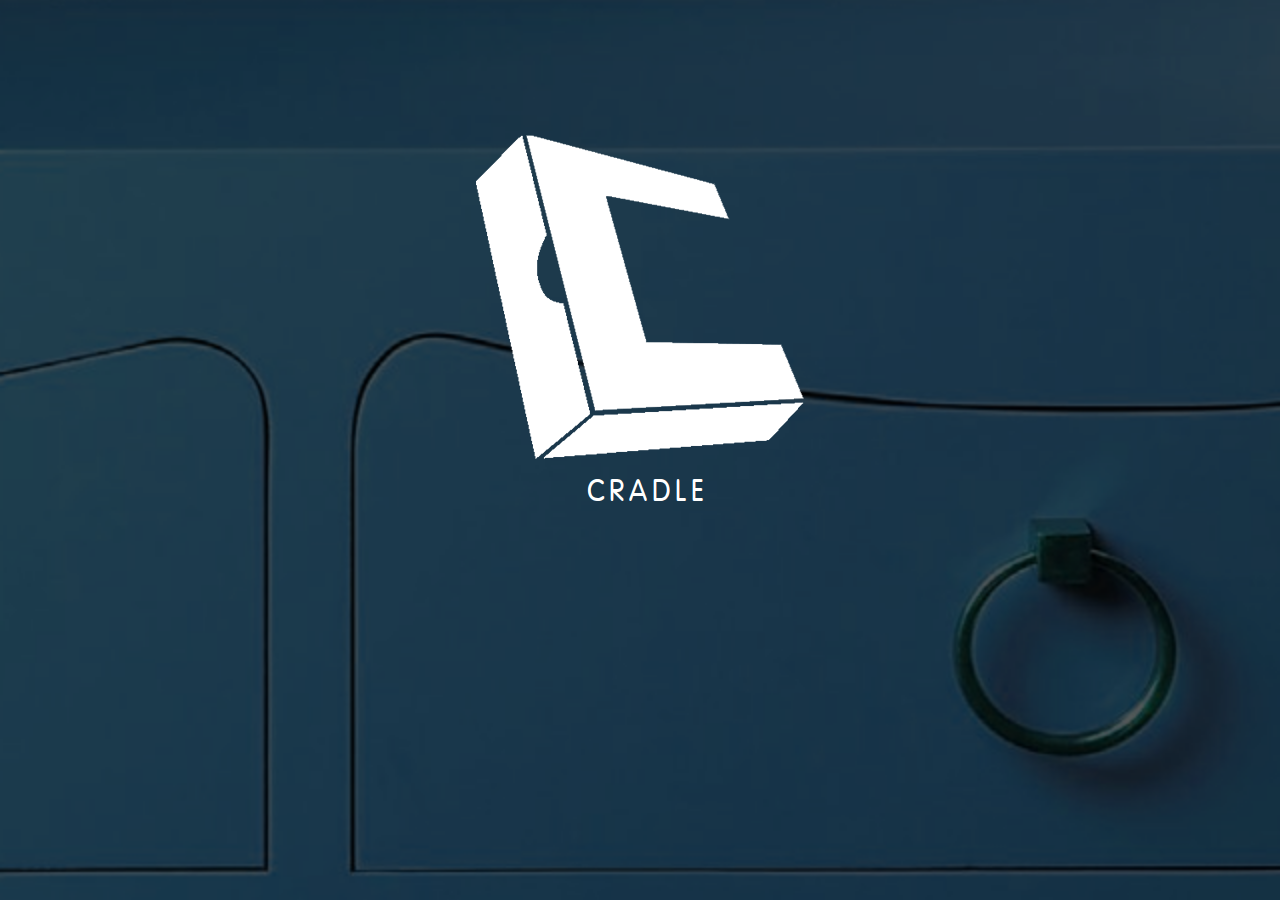
<file: ios/www/index.html>
<!DOCTYPE html>
<html>
    <head>
        <meta charset="utf-8" />
        <meta name="format-detection" content="telephone=no" />
        <meta name="viewport" content="user-scalable=no, initial-scale=1, maximum-scale=1, minimum-scale=1, width=device-width, height=device-height, target-densitydpi=device-dpi" />
        <link rel="stylesheet" type="text/css" href="css/index.css" />
		<link rel="stylesheet" type="text/css" href="css/jqm131.css" />
		
 
        <title>Cradle</title>
		
    </head>
    <body>
	<!-- SPLASH PAGE -->
	<div data-role="page" id="page_splash">
		<div data-role="content" class="scontent">
			<div class="splashlogo biglogo"><img width="auto" height="auto" src="img/clogo.png" />
			<div class="splashcap">Cradle</div>
			</div>
			
			<div class="swipe foot"><span class="swipetext">&nbsp;</span></div>	
			
			<div class="signchoice foot">
				<div>
				<span id="sin">Sign In</span> | 
				<span id="nuser"> New User</span>
				</div>
			</div>
			
			<div class="signin foot">
				<center>
				
				<div data-role="none" class="xui-hide-label splashfield" style="">
					<label data-role="none" for="stextu">Username</label>
					<input data-role="none" type="text" name="stextu" id="stextu" value="" placeholder=""/>
				</div>
				
				<div data-role="none" class="xui-hide-label splashfield" style="">
					<label data-role="none" for="stextp">Password</label>
					<input data-role="none" type="password" name="stextp" id="stextp" value="" placeholder=""/>
				</div>

				
				
				<div class="sbtn">
					<div class="bck butt sbck" >Back</div>
					<div class="lgn butt blogin">Login</div>
				</div>
				</center>
			</div>
			
			<div class="signup foot">
				<div class="nchoice">
					<div class="nfb">Connect With Facebook</div>
					or
					<div class="nem">Email</div>
				</div>
			</div>
			
			<div class="nregular foot">
				<center>

				
				<div data-role="none" class="xui-hide-label splashfield" style="">
					<label data-role="none" for="ntextu">Username</label>
					<input data-role="none" type="text" name="ntextu" id="ntextu" value="" placeholder=""/>
				</div>
				
				<div data-role="none" class="xui-hide-label splashfield" style="">
					<label data-role="none" for="ntextp">Password</label>
					<input data-role="none" type="password" name="ntextp" id="ntextp" value="" placeholder=""/>
				</div>
				
				<div class="sbtn">
					<div class="bck butt nbck">Back</div>
					<div class="lgn butt bsignup">Sign Up</div>
				</div>
				</center>
			</div>
		
		</div>
		
		<!-- Opening Cradle -->
		<div class="splashopen">
		<center><div>Opening Your Cradle...</div><div class='bubblingG'><span id='bubblingG_1'></span><span id='bubblingG_2'></span><span id='bubblingG_3'></span></div></center>
		</div>
			
	</div>
	
	<!-- FIXED HEADER -->
	<div id="fixedheader">
		<div id="headerflair"></div>
		
		<div class="mitem slideitem">
			<div class="sidetoggle">
				<div class="slidepic">
					<img src="img/profile.png" />
				</div>
				<div class="slidename">name</div>
				<div class="slidearrow">
					<img src="img/downarrow.png" />
				</div>
			</div>

		</div>
		

		<div class="mitem backitem">
			<a href="#" adata-rel="back"><img src="img/backbutton.png" class="backbutton"><img/></a>
		</div>

	</div>
	
	<!-- Sliding Side Menu -->
	<div id="sidemenu">
		<div class="menuitem spaceritem" style="height: 10%; border: none;"></div>
		<div class="menuitem"><img src="img/mcode.png" />My Code</div>
		<div class="menuitem"><img src="img/mcradle.png" />Cradles</div>
		<div class="menuitem"><img src="img/maccess.png" />Access</div>
		<div class="menuitem"><img src="img/mhelp.png" />Help</div>
		<div class="menuitem"><img src="img/mtheme.png" />Theme</div>
		<div class="menuitem blogout"><img src="img/mlogout.png" />Logout</div>
	</div>
	
	<!-- HOME PAGE -->
	<div data-role="page" data-transition="flow" id="page_home">
	<div class="pcontent">		
		<!-- <div class="hrow"></div> -->
			<br/><br/>
			<div class="hrow">
			<div class="hitem hscan">
				<div class="hdummy"></div>
				<a href="scan.html" >
				<div class="helement hscan">
				<img src="img/scan.png" height=auto width=auto />
				
				</div>
				</a>
				
			</div>
			</div>
			
			<div class="hrow">
			<div class="hitem hfiles">
				<div class="hdummy"></div>
				<a href="files.html" >
				<div class="helement hfiles">
				<img src="img/cradles.png" height=auto width=auto />
				
				</div>
				</a>
			</div>
		</div>
		
		<!-- <div class="hrow"></div> -->
		<div class="hrow">
			<div class="hitem hportals">
				<div class="hdummy"></div>
				<a href="portals.html" >
				<div class="helement hportals">
				<img src="img/portals.png" height=auto width=auto />
				
				</div>	
				</a>				
			</div>
			</div>
			<!--
			<div class="hitem ">
				<div class="hdummy"></div>
				<a href="config.html" >
				<div class="helement hconfig">
				Config
				</div>
				</a>
			</div>
			-->
		
		</div>
	</div>
	
	<!-- PREVIEW PAGE -->
	<div data-role="page" id="page_preview">
		<div data-role="content" >
		<div class="pcontent">
			<div class="prevcontent">
				
			</div>
			<div class="scanprevcontent">
			<div class="scanyes" >File Scanned!</div><br/>
				<div class="scangreat butt" onclick="" data-role="none"  style="">Great!</div><br/>
				
				<div class="scanmove butt" data-role="none"  style="">Move File</div><br/>
				
				<div class="scandelete butt" data-role="none" style="">Delete Now</div>
			</div>
			<div class="foot">
			<div class="qrdelete butt" onclick="" data-role="none" data-inline="true" style="float:left;">Delete</div>
			
			<div class="sharebutton butt" data-role="none" data-inline="true" style="float:right;">Share</div></div>
		
		</div>
		
		<div class="qrcontent">
			Now Sharing... <div class="qrfilename"></div>
			<div id="qrcode"></div>
			Hold Still!
			<div class="qrcancel" >Cancel</div>
		</div>
		
		
		</div>
	</div>
	

	
	
		<!-- POPUP DIV (UPLOAD) -->
		
		<div data-role="dialog" id="page_upload" style="z-index: 10000; width: 100%;">
		<div data-role="content">  
<div class="alert alert-block hide" >  
			
			<center>
			<h3 class="alert-heading">Upload <span id="afndisplay" style="color:#468847">&nbsp;</span> to <span id="page_upload_cn" style="color:#1e347b"></span>?</h3></center>
			
			<br/>
			
			<a id="upload_go" data-role="button" data-theme="b" data-inline="true">Upload</a> 
			
			<a id="upload_cancel" href="cradle.html" data-role="button" data-inline="true">Cancel</a>
			
		</div> 		
<form id="uploadform" name="uploadform" enctype="multipart/form-data" style="visibility:hidden;" method="POST" action="poo.php" target="uploadiframe" onsubmit=" $('.ui-dialog').dialog('close');">
		<input type="hidden" name="key" id="key" value="meh" />
		<input type="hidden" name="AWSAccessKeyId" id="AWSAccessKeyId" value="dakey" />
		<input type="hidden" name="acl" id="acl" value="public-read" />
		<input type="hidden" name="success_action_redirect" id="success_action_redirect" value="/cradle.html" />
		<input type="hidden" name="policy" id="policy" value="dapolicy" />
		<input type="hidden" name="Signature" id="Signature" value="siggy" />
		<input type="hidden" name="Content-Type" id="Content-Type" value="octet/stream" />
		
		<input type="file" name="file" id="uploadfile" />
</form>
<iframe style="visibility: hidden; width: 1px; height: 1px; overflow: hidden;" id="uploadiframe" name="uploadiframe"></iframe>
</div>
</div>
	


		
		
        <script src="cordova-2.6.0.js"></script>
		<script src="js/jquery191.js"></script>
		<script src="js/logic.js"></script>
		<script src="js/jqm131.js"></script>
		
		
		<script src="js/jquery.qrcode.js"></script>
		<script src="js/qrcode.js"></script>
		
		<script src="js/md5.js"></script>
		<script src='js/lib-typedarrays-min.js'></script>
		<script src="js/files.js"></script>
        <script src="js/scan.js"></script>
        <script src="js/barcodescanner.js"></script>
	
		<script>app.initialize();</script>

		
    </body>
</html>
</file>
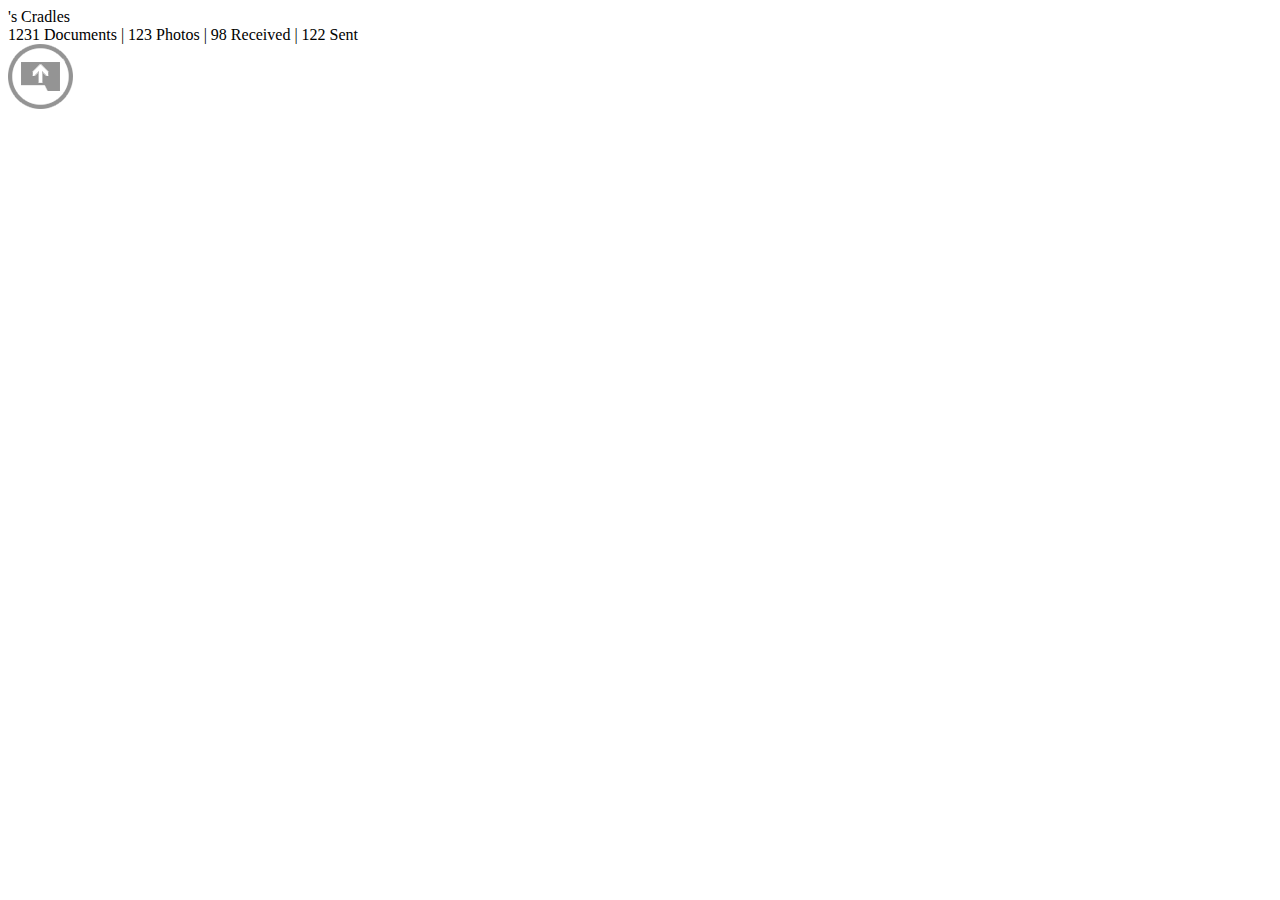
<file: ios/www/cradle.html>
<!DOCTYPE html> 
<html> 
<head> 
	<title>Cradle</title> 
	<meta name="viewport" content="width=device-width, initial-scale=1"> 

	
</head> 

<body id="cradle"> 
<div id="page_cradle" class="pcontent">	
	<div class="pheader">
		<div class="cpname"><span class="pname"></span>'s Cradles</div>
		<div class="cstats">1231 Documents | 123 Photos | 98 Received | 122 Sent</div>
	</div>
	
	<div class="cheader">
		<div class="cadd"><img src="img/upload.png" /></div>
		<div class="cname"></div>
	</div>
	<div class="cradlecontent">
	</div>

</div>

<script>cradle.init();</script>
</body>

</html>
</file>
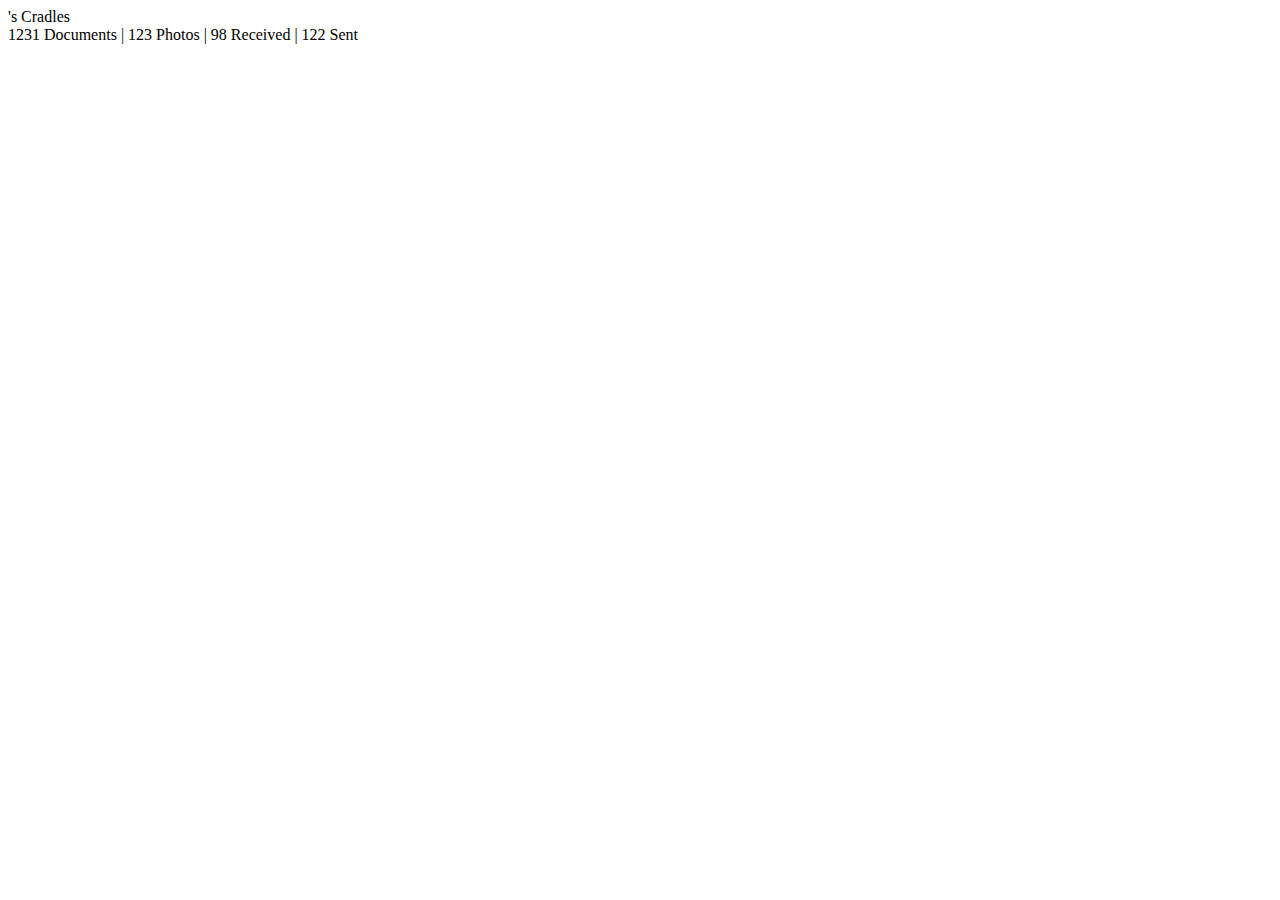
<file: ios/www/files.html>
<!DOCTYPE html> 
<html> 
<head> 
	<title>Files</title> 
	<meta name="viewport" content="width=device-width, initial-scale=1"> 

	
</head> 

<body id="files"> 
<div class="pcontent">	
	<div class="pheader">
		<div class="cpname"><span class="pname"></span>'s Cradles</div>
		<div class="cstats">1231 Documents | 123 Photos | 98 Received | 122 Sent</div>
	</div>
	<br/>
	<div class="filescontent">
	</div>

</div>


<script>files.init();</script>
</body>

</html>
</file>
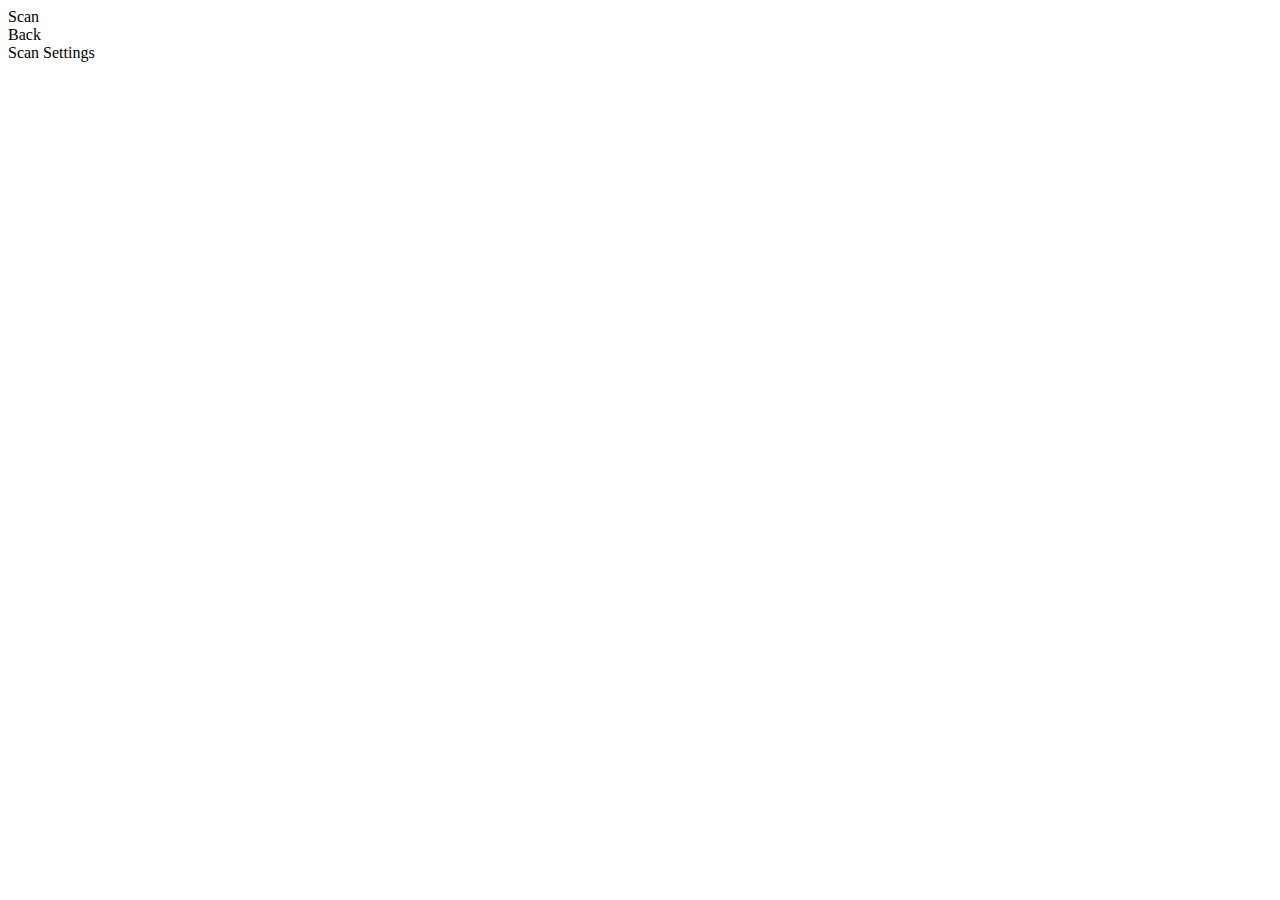
<file: ios/www/scan.html>
<!DOCTYPE html> 
<html> 
<head> 
	<title>Scan</title> 
	
	<meta name="viewport" content="width=device-width, initial-scale=1"> 


</head> 

<body> 
<div class="pcontent scancontent">	
    <div id="scanbutton" class="scanbutton butt">Scan</div>
    <div id="scanback" class="scanbutton butt" onclick="history.back();">Back</div>
    <div class="scanbutton butt">Scan Settings</div>
</div>
    <script>scan.init();</script>
</body>


</html>
</file>
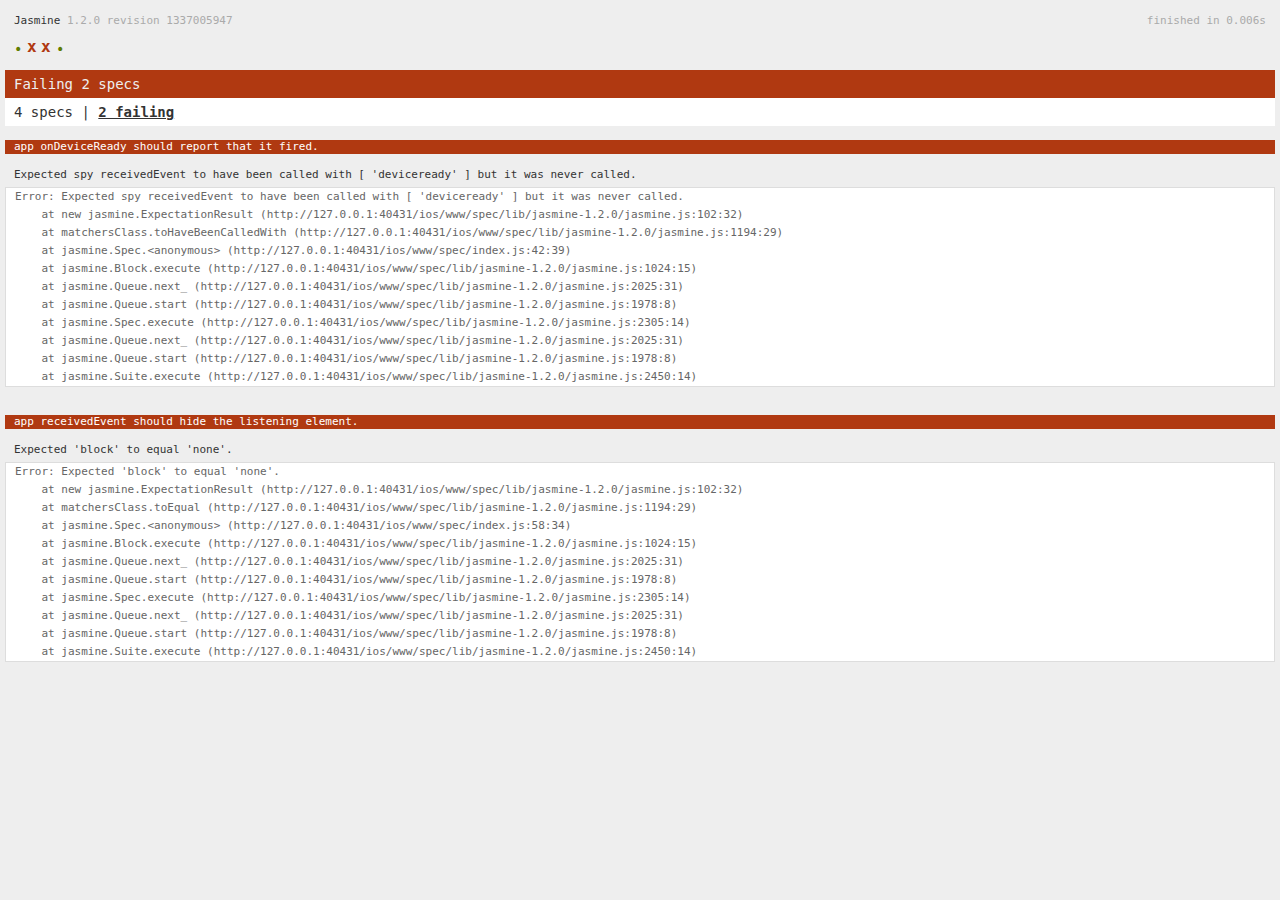
<file: ios/www/spec.html>
<!DOCTYPE html>
<!--
    Licensed to the Apache Software Foundation (ASF) under one
    or more contributor license agreements.  See the NOTICE file
    distributed with this work for additional information
    regarding copyright ownership.  The ASF licenses this file
    to you under the Apache License, Version 2.0 (the
    "License"); you may not use this file except in compliance
    with the License.  You may obtain a copy of the License at

    http://www.apache.org/licenses/LICENSE-2.0

    Unless required by applicable law or agreed to in writing,
    software distributed under the License is distributed on an
    "AS IS" BASIS, WITHOUT WARRANTIES OR CONDITIONS OF ANY
     KIND, either express or implied.  See the License for the
    specific language governing permissions and limitations
    under the License.
-->
<html>
    <head>
        <title>Jasmine Spec Runner</title>

        <!-- jasmine source -->
        <link rel="shortcut icon" type="image/png" href="spec/lib/jasmine-1.2.0/jasmine_favicon.png">
        <link rel="stylesheet" type="text/css" href="spec/lib/jasmine-1.2.0/jasmine.css">
        <script type="text/javascript" src="spec/lib/jasmine-1.2.0/jasmine.js"></script>
        <script type="text/javascript" src="spec/lib/jasmine-1.2.0/jasmine-html.js"></script>

        <!-- include source files here... -->
        <script type="text/javascript" src="js/index.js"></script>

        <!-- include spec files here... -->
        <script type="text/javascript" src="spec/helper.js"></script>
        <script type="text/javascript" src="spec/index.js"></script>

        <script type="text/javascript">
            (function() {
                var jasmineEnv = jasmine.getEnv();
                jasmineEnv.updateInterval = 1000;

                var htmlReporter = new jasmine.HtmlReporter();

                jasmineEnv.addReporter(htmlReporter);

                jasmineEnv.specFilter = function(spec) {
                    return htmlReporter.specFilter(spec);
                };

                var currentWindowOnload = window.onload;

                window.onload = function() {
                    if (currentWindowOnload) {
                        currentWindowOnload();
                    }
                    execJasmine();
                };

                function execJasmine() {
                    jasmineEnv.execute();
                }
            })();
        </script>
    </head>
    <body>
        <div id="stage" style="display:none;"></div>
    </body>
</html>
</file>
<file: ios/www/css/index.css>
/* HEADER, SIDE, & CONTENT */
#fixedheader
{
	display: none;

	background-color:#185282;
	width: 100%;
	min-height: 50px;
	height: 10%;
	position: fixed;
	z-index: 100;
	top: -10%;

}	

#headerflair
{
	background-color:#276b8e;
	width: 100%;
	min-height: 25px;
	height: 50%;
	position: absolute;
	z-index: 101;
	top: 0;
	

}

#sidemenu
{
	display: none;
	background-color:#2b2b2b;
	width: 75%;
	height: 100%;
	position: fixed;
	z-index: 99;
	right: -75%;
	margin-top: 0%;
	
	overflow: hidden;
}

.menuitem
{
	border-bottom: 1px solid grey;
	width: 100%;
	height: 6%;
	
	padding: 5%;
	
	font-family: "vag", sans-serif;
	color: white;
	font-size: 18pt;
	
}

.menuitem img
{
	height: 100%;
	width: auto;
	vertical-align: middle !important;
	padding-right: 15px;
}

.slideitem
{
	right: 0;
	
	width: 70%;
}

.sidetoggle
{
	position: absolute;
	width: 100%;
	height: 100%;
	
	abackground-color: green;
	z-index: 202;
	display: inline-block;
}
.slidepic
{
	border: 3px solid white;
	border-radius: 100%;
	position: relative;
	min-height: 70%;
	max-height: 80%;
	display: inline-block;
	overflow: hidden;
	width: 18%;
	top: 5%;
	left:10%;
}

.slidepic img
{
	height: auto;
	width: 100%;
	margin: auto;
	position: absolute;
	display: inline-block;
	position: relative;
	bottom: -15%;

}

.slidename
{
	width: 60%;
	display: inline-block; 
	font-family: "vag", sans-serif;
	color: white;
	font-size: 20pt;
	letter-spacing:5px;
	padding-left: 12%;
	text-overflow:ellipsis !important;
	overflow:hidden !important;
	white-space:nowrap !important;
	text-align:left;
	vertical-align: middle;
	height: 100%;
}

.slidearrow
{
	width: 3%;
	display: inline-block;
	position: relative;
	right: 0;
	
}

.slidearrow img
{
	height: auto;
	width: 100%;
	margin: auto;
	display: inline-block;
}

.backitem
{
	left: 0;
	width: 15%;
}

.backbutton
{
	width: 100%;
	height: 100%;
	
	position: absolute;
	
	z-index: 201;
	display: inline-block;

}

.mrow
{
	display: inline-block;
	margin: auto;
	height: 100%;

}

.mitem
{
	height: 100%;
	
	display: inline-block;
    position: absolute;
	top: 0;
}

.pcontent
{
	margin: auto;
	width: 100%;
	height: 100%;
	text-align: center;
	padding-top: 25px;
	margin-top: 10%;
	
}


/* HOME STYLES */
#page_home
{
	height: 100% !important; 
	position:relative !important;
	overflow: hidden;
	background-color: #152e40 !important;
}



.hrow
{
	display: block;
	margin: auto;
	height: 27%;

}

.hitem
{
	/*
	text-align: left;
	display: inline-block;
	width: 40%;

	height: 40%;
	margin: 10px;
	overflow: hidden;
	*/
	display: inline-block;
    position: relative;
    width: 45%;
	margin: 5px;

}

.hdummy 
{
    margin-top: 100%; 
}

.helement 
{
    position: absolute;
    top: 0px;
    bottom: 0;
    left: 0;
    right: 0;
    background-color: transparent;
}

.helement :hover
{
	 background-color: #ebebeb;
}

.helement img
{
	max-width: 75%;
    max-height: 75%;
	margin: auto;
}

.hscan
{
	
}

.hfiles
{
	
}

.hportals
{
	
}

.hhelp
{
	background-color: blue;
}

.hconfig
{
	background-color: purple;
}


/* SPLASH STYLES */

#page_splash
{
	height: 100% !important; 
	position:relative !important;
	background: url(../img/splashbackground.png);
	background-size: cover !important;
	background-position: center top;
	z-index: 101;
	font-family: "vagthin", sans-serif;
	color: white;
	letter-spacing:2px;
	margin:0 !important; 
	padding: 0 !important; 
 

}

#page_logout
{
	background: url(../img/splashbackground.png) !important;
	background-size: cover !important;
	width: 100% !important;
	height: 100% !important;
	position: absolute;
	z-index: 2000;
	display: block;
	top: 0;
	padding-top: 20%;
	margin:0;
	color: #356a97;;
	font-family: "vagthin", sans-serif;
	font-size: 22pt;
}

.splashopen
{
	display: none;
	background-color: white;
	position: absolute;
	bottom: 0;
	width: 100%;
	height: 30%;
	min-height: 200px;
	z-index:50;
}

.splashlogo
{
	width: 100%;
	height: auto;
	text-align: center;
	position:absolute;
	top: 15%;
	margin: auto;
	left:0;
	right:0;
	
}

.splashlogo img
{
	max-width: 50%;
    max-height: 50%;
	
	margin: auto;
}

.splashcap
{
	font-family: "vagthin", sans-serif;
	font-size: 22pt;
	color: white;
	text-align: center;
	letter-spacing:5px;
	padding: 15px 0px 0px 15px;
}

.splashfield
{
	text-align: left;
	
}
.splashfield label
{	
	margin: 0;
	padding: 0;
	display: inline-block;
	color: #747474;
	font-family: "vag", sans-serif;
	font-size: 15pt;
	padding: 10px 0 0 5px;
	width: 35%;
	overflow: hidden;


	
}

.splashfield input
{
	margin: 0;
	padding: 0;
	display: inline-block;
	background: transparent;
	color: #142f42;
	border:0;
	border-left: 1px solid black;
	width: 55%;
	font-size: 16pt;
	overflow: hidden;
	margin-left: 10px;
}

.foot
{
	position: absolute !important;
    bottom: 0;
	left: 0;
    width: 100%;
	background-color: #transparent;
	margin: auto;
}

.swipe
{
	height: 200px;
	width: 100%;
	background-color: transparent;
	margin: 0;
	padding: 0;
	text-align: center;
	color: white;
	
}

.swipetext
{
	font-size: 20px;
	position: absolute;
	bottom: 30%;
	left: 0;
	width: 100%;
	margin: auto;
	z-index: 102;
	color: white;
}

.signchoice
{
	display: none;
	height: 200px;
	width: 100%;
	font-size: 25px;
	text-align: center;
}

	.signchoice div
	{
		position: absolute;
		bottom: 100px;
		width: 100%;
		left: 0;
		cursor: pointer;
	}

	.signchoice div span
	{
		padding: 0px 8px 0px 8px;
	}

.signin, .signup, .nregular
{
	display: none;
	height: auto;
	min-height: 30%;
	max-height: 250px;
	width: 100%;
	font-size: 15px;
	margin:auto;
	background-color:#fff;
	bbackground-color: rgba(255,255,255,0.9);
	padding-top: 20px;
	
}

.sdiv
{
	padding: 5px 0px 5px 0px;
	clear:both;
}

.stext
{
	display: inline-block;
	width: 100px;
	padding-left: 10px;
}

.sfield
{
	display: inline-block;
	width: auto;	
}

.sbtn
{
	padding: 10px 0px 0px 10px;
}

.sbtn a
{
	text-decoration: none;
}

.btn
{
	height: 30px;
	display: inline;
	width: auto;
	color: white;
	vertical-align: text-bottom;
	padding: 10px;
	margin-right: 10px;
	font-size: 12px;
	cursor: pointer;
}

.bck
{
	background-color: #d1d1d1 !important;
	border-color: #d1d1d1 !important;
}

.lgn
{
	background-color: #ffc445;
	border-color: #e1ae40 !important;
	
}

.nregular
{

}

.nchoice
{
	text-align: center;
	
}

.nchoice div
{
	padding: 20px 0px 20px 0px;
	margin: 10px 0px 10px 0px;
	cursor: pointer;
}

.nfb
{
	background-color: blue;
	color: white;
}

.nem
{
	background-color: green;
	color: white;
}

.ui-hide-label
{
	border: none !important; 
	width: 50% !important;
	max-width: 500px;
}


/* Pages Styles */
.pheader
{
	border-bottom: 1px solid #C4C4C4;
	pposition: fixed;
	background-color: white;
	ttop: 15%;
}



.plist
{
	cursor: pointer;
	
}

.prev_frame
{
	height: auto;
	max-height: 75%;
	width: auto;
	max-width: 100%;
	
}

.prev_image
{
	height: auto;
	max-height: 75%;
	width: auto;
	max-width: 100%;
}

.qrcontent
{
	padding: 50px 0 0 0;
	font-family: "vag", sans-serif;
	font-size: 12pt;
	
	text-align: center;
	display: none;
}

.qrfilename
{
	color: #ababab;
	font-size: 16pt;
	
	
	text-overflow:ellipsis !important;
	overflow:hidden !important;
	white-space:nowrap !important;
}

#qrcode
{
	
	width: 256px;
	margin: 0 auto;
	padding: 10px 0 10px 0;
	
	

}

#qrcode canvas
{
	text-align: center;
	position: relative;
	left:0;
	right: 0;
	padding: 0;
	margin: 0;
	width: 100%;
	height: 100%;
	
	
    margin-left: auto;
    margin-right: auto;

}

.qrcancel
{
	background-color: #ffc445;
	color: white;
	font-size: 14pt;
	width: 100px;
	margin: 10px 0 0 0;
	padding: 5px;
	border: 1px solid black;
	cursor: pointer;
}

.butt
{
	background-color: #ffc445;
	color: white;
	font-size: 14pt;
	min-width: 100px;
	width: auto;
	margin: 10px;
	padding: 5px;
	border: 1px solid #e1ae40;
	cursor: pointer;
	display: inline-block;

}

.scancontent
{
	margin-top: 50%;
}

#scanbutton
{
	font-size: 25pt;
	display: block !important;
	background-color: #356a97;
}

.scanbutton
{
    
    padding: 10px;
    height: auto;
    border: 1px solid black;
    margin: 20px;
	display: inline-block;
}

#scanback
{
	background-color:#d1d1d1;

}

.scanyes
{
	font-family: "vag", sans-serif;
	color: black;
	font-size: 20pt;
	width: 100%;
	padding: 10px;
	background-color: #fff;
    background-color: rgba(255,255,255,0.5);
}	

.scangreat
{
	background-color: #137198;
}

.scanmove
{
	background-color: #ffc445;
}

.scandelete
{
	background-color: #d3d3d3;
}


/* Scan Styles */


/* Inside Cradle Styles */

.cheader
{
	height: 50px;
	width: 100%;
	overflow: hidden;
	background-color: #f5f5f5;
	border-left: 5px solid #f5f5f5;
	pposition: fixed;
	background-color: white;

}

.cadd
{
		width:50px; 
		height: 50px;
		abackground-color: purple;
		display: inline-block;
		position:absolute;
		right:0;
		font-family: "vag", sans-serif;
		width: 12%;
}

.cadd img
{
	height: auto;
	width: 100%;
	vertical-align: middle;
}

.cname
{
	height: 50px;
	line-height: 50px;
	width: 66%;
	display: inline-block;
	vertical-align: middle;
	font-family: "vag", sans-serif;
	font-size: 18pt !important;
	font-weight: bold;
	position:absolute;
	left: 50px;
	
	text-overflow:ellipsis !important;
	overflow:hidden !important;
	white-space:nowrap !important;

}

.cpname
{
	font-family: "vag", sans-serif;
	font-size: 12pt !important;
	font-weight: bold;
}

.cstats
{
	padding-top: 10px;
	font-family: "vagthin", sans-serif;
	font-size: 9pt;
}

.plist
{
	display: inline-block;
	height: 30px !important;
	line-height:30px !important;
	font-size: 16pt !important;
	color: #727272 !important;
	width: 95% !important;
	text-overflow:ellipsis !important;
	overflow:hidden !important;
	white-space:nowrap !important;
	margin-after: 1em !important;
	padding: 10px 5px 10px 10px !important;
	margin: 0px 0px 0px 0px !important;
	
	border-bottom:1px solid #e4e4e4;
	
}

#page_upload
{
	position: absolute;
	top: 20%;
}


* {
    -webkit-tap-highlight-color: rgba(0,0,0,0); /* make transparent link selection, adjust last value opacity 0 to 1.0 */
}

body {
    -webkit-touch-callout: none;                /* prevent callout to copy image, etc when tap to hold */
    -webkit-text-size-adjust: none;             /* prevent webkit from resizing text to fit */
    -webkit-user-select: none;                  /* prevent copy paste, to allow, change 'none' to 'text' */
    background-color:#E4E4E4;
	background-color: #152e40 !important;
    background-image:linear-gradient(top, #A7A7A7 0%, #E4E4E4 51%);
    background-image:-webkit-linear-gradient(top, #A7A7A7 0%, #E4E4E4 51%);
    background-image:-ms-linear-gradient(top, #A7A7A7 0%, #E4E4E4 51%);
    background-image:-webkit-gradient(
        linear,
        left top,
        left bottom,
        color-stop(0, #A7A7A7),
        color-stop(0.51, #E4E4E4)
    );
    background-attachment:fixed;
    font-family:'HelveticaNeue-Light', 'HelveticaNeue', Helvetica, Arial, sans-serif;
    font-size:12px;
    height:100%;
    margin:0px;
    padding:0px;
    text-transform:uppercase;
    width:100%;
	
}

/* Portrait layout (default) */
.app {
    background:url(img/logo.png) no-repeat center top; /* 170px x 200px */
    position:absolute;             /* position in the center of the screen */
    left:50%;
    top:50%;
    height:50px;                   /* text area height */
    width:225px;                   /* text area width */
    text-align:center;
    padding:180px 0px 0px 0px;     /* image height is 200px (bottom 20px are overlapped with text) */
    margin:-115px 0px 0px -112px;  /* offset vertical: half of image height and text area height */
                                   /* offset horizontal: half of text area width */
}

/* Landscape layout (with min-width) */
@media screen and (min-aspect-ratio: 1/1) and (min-width:400px) {
    .app {
        background-position:left center;
        padding:75px 0px 75px 170px;  /* padding-top + padding-bottom + text area = image height */
        margin:-90px 0px 0px -198px;  /* offset vertical: half of image height */
                                      /* offset horizontal: half of image width and text area width */
    }
}

h1 {
    font-size:24px;
    font-weight:normal;
    margin:0px;
    overflow:visible;
    padding:0px;
    text-align:center;
}

ul
{
	padding: 0;
	margin: 0;
	text-align: left;
}



.event {
    border-radius:4px;
    -webkit-border-radius:4px;
    color:#FFFFFF;
    font-size:12px;
    margin:0px 30px;
    padding:2px 0px;
}

.event.listening {
    background-color:#333333;
    display:block;
}

.event.received {
    background-color:#4B946A;
    display:none;
}

@keyframes fade {
    from { opacity: 1.0; }
    50% { opacity: 0.4; }
    to { opacity: 1.0; }
}
 
@-webkit-keyframes fade {
    from { opacity: 1.0; }
    50% { opacity: 0.4; }
    to { opacity: 1.0; }
}
 
.blink {
    animation:fade 3000ms infinite;
    -webkit-animation:fade 3000ms infinite;
}

.bubblingG {
text-align: center;
width:80px;
height:50px;
background-color: transparent;
}

.bubblingG span {
display: inline-block;
vertical-align: middle;
width: 10px;
height: 10px;
margin: 25px auto;
background-color: transparent;
-moz-border-radius: 50px;
-moz-animation: bubblingG 1.3s infinite alternate;
-webkit-border-radius: 50px;
-webkit-animation: bubblingG 1.3s infinite alternate;
-ms-border-radius: 50px;
-ms-animation: bubblingG 1.3s infinite alternate;
-o-border-radius: 50px;
-o-animation: bubblingG 1.3s infinite alternate;
border-radius: 50px;
animation: bubblingG 1.3s infinite alternate;
}

#bubblingG_1 {
-moz-animation-delay: 0s;
-webkit-animation-delay: 0s;
-ms-animation-delay: 0s;
-o-animation-delay: 0s;
animation-delay: 0s;
}

#bubblingG_2 {
-moz-animation-delay: 0.39s;
-webkit-animation-delay: 0.39s;
-ms-animation-delay: 0.39s;
-o-animation-delay: 0.39s;
animation-delay: 0.39s;
}

#bubblingG_3 {
-moz-animation-delay: 0.78s;
-webkit-animation-delay: 0.78s;
-ms-animation-delay: 0.78s;
-o-animation-delay: 0.78s;
animation-delay: 0.78s;
}

@-moz-keyframes bubblingG {
0% {
width: 10px;
height: 10px;
background-color:#000000;
-moz-transform: translateY(0);
}

100% {
width: 24px;
height: 24px;
background-color:#FFFFFF;
-moz-transform: translateY(-21px);
}

}

@-webkit-keyframes bubblingG {
0% {
width: 10px;
height: 10px;
background-color:#000000;
-webkit-transform: translateY(0);
}

100% {
width: 24px;
height: 24px;
background-color:#FFFFFF;
-webkit-transform: translateY(-21px);
}

}

@-ms-keyframes bubblingG {
0% {
width: 10px;
height: 10px;
background-color:#000000;
-ms-transform: translateY(0);
}

100% {
width: 24px;
height: 24px;
background-color:#FFFFFF;
-ms-transform: translateY(-21px);
}

}

@-o-keyframes bubblingG {
0% {
width: 10px;
height: 10px;
background-color:#000000;
-o-transform: translateY(0);
}

100% {
width: 24px;
height: 24px;
background-color:#FFFFFF;
-o-transform: translateY(-21px);
}

}

@keyframes bubblingG {
0% {
width: 10px;
height: 10px;
background-color:#000000;
transform: translateY(0);
}

100% {
width: 24px;
height: 24px;
background-color:#152e40;

transform: translateY(-21px);
}

} 


/* FONTS! DANGER! */

@font-face {
  font-family: "vag";
  src: url(../fonts/vag.ttf) format("truetype");
}

@font-face {
  font-family: "vagthin";
  src: url(../fonts/vagthin.ttf) format("truetype");
}
</file>
<file: ios/www/spec/lib/jasmine-1.2.0/jasmine.css>
body { background-color: #eeeeee; padding: 0; margin: 5px; overflow-y: scroll; }

#HTMLReporter { font-size: 11px; font-family: Monaco, "Lucida Console", monospace; line-height: 14px; color: #333333; }
#HTMLReporter a { text-decoration: none; }
#HTMLReporter a:hover { text-decoration: underline; }
#HTMLReporter p, #HTMLReporter h1, #HTMLReporter h2, #HTMLReporter h3, #HTMLReporter h4, #HTMLReporter h5, #HTMLReporter h6 { margin: 0; line-height: 14px; }
#HTMLReporter .banner, #HTMLReporter .symbolSummary, #HTMLReporter .summary, #HTMLReporter .resultMessage, #HTMLReporter .specDetail .description, #HTMLReporter .alert .bar, #HTMLReporter .stackTrace { padding-left: 9px; padding-right: 9px; }
#HTMLReporter #jasmine_content { position: fixed; right: 100%; }
#HTMLReporter .version { color: #aaaaaa; }
#HTMLReporter .banner { margin-top: 14px; }
#HTMLReporter .duration { color: #aaaaaa; float: right; }
#HTMLReporter .symbolSummary { overflow: hidden; *zoom: 1; margin: 14px 0; }
#HTMLReporter .symbolSummary li { display: block; float: left; height: 7px; width: 14px; margin-bottom: 7px; font-size: 16px; }
#HTMLReporter .symbolSummary li.passed { font-size: 14px; }
#HTMLReporter .symbolSummary li.passed:before { color: #5e7d00; content: "\02022"; }
#HTMLReporter .symbolSummary li.failed { line-height: 9px; }
#HTMLReporter .symbolSummary li.failed:before { color: #b03911; content: "x"; font-weight: bold; margin-left: -1px; }
#HTMLReporter .symbolSummary li.skipped { font-size: 14px; }
#HTMLReporter .symbolSummary li.skipped:before { color: #bababa; content: "\02022"; }
#HTMLReporter .symbolSummary li.pending { line-height: 11px; }
#HTMLReporter .symbolSummary li.pending:before { color: #aaaaaa; content: "-"; }
#HTMLReporter .bar { line-height: 28px; font-size: 14px; display: block; color: #eee; }
#HTMLReporter .runningAlert { background-color: #666666; }
#HTMLReporter .skippedAlert { background-color: #aaaaaa; }
#HTMLReporter .skippedAlert:first-child { background-color: #333333; }
#HTMLReporter .skippedAlert:hover { text-decoration: none; color: white; text-decoration: underline; }
#HTMLReporter .passingAlert { background-color: #a6b779; }
#HTMLReporter .passingAlert:first-child { background-color: #5e7d00; }
#HTMLReporter .failingAlert { background-color: #cf867e; }
#HTMLReporter .failingAlert:first-child { background-color: #b03911; }
#HTMLReporter .results { margin-top: 14px; }
#HTMLReporter #details { display: none; }
#HTMLReporter .resultsMenu, #HTMLReporter .resultsMenu a { background-color: #fff; color: #333333; }
#HTMLReporter.showDetails .summaryMenuItem { font-weight: normal; text-decoration: inherit; }
#HTMLReporter.showDetails .summaryMenuItem:hover { text-decoration: underline; }
#HTMLReporter.showDetails .detailsMenuItem { font-weight: bold; text-decoration: underline; }
#HTMLReporter.showDetails .summary { display: none; }
#HTMLReporter.showDetails #details { display: block; }
#HTMLReporter .summaryMenuItem { font-weight: bold; text-decoration: underline; }
#HTMLReporter .summary { margin-top: 14px; }
#HTMLReporter .summary .suite .suite, #HTMLReporter .summary .specSummary { margin-left: 14px; }
#HTMLReporter .summary .specSummary.passed a { color: #5e7d00; }
#HTMLReporter .summary .specSummary.failed a { color: #b03911; }
#HTMLReporter .description + .suite { margin-top: 0; }
#HTMLReporter .suite { margin-top: 14px; }
#HTMLReporter .suite a { color: #333333; }
#HTMLReporter #details .specDetail { margin-bottom: 28px; }
#HTMLReporter #details .specDetail .description { display: block; color: white; background-color: #b03911; }
#HTMLReporter .resultMessage { padding-top: 14px; color: #333333; }
#HTMLReporter .resultMessage span.result { display: block; }
#HTMLReporter .stackTrace { margin: 5px 0 0 0; max-height: 224px; overflow: auto; line-height: 18px; color: #666666; border: 1px solid #ddd; background: white; white-space: pre; }

#TrivialReporter { padding: 8px 13px; position: absolute; top: 0; bottom: 0; left: 0; right: 0; overflow-y: scroll; background-color: white; font-family: "Helvetica Neue Light", "Lucida Grande", "Calibri", "Arial", sans-serif; /*.resultMessage {*/ /*white-space: pre;*/ /*}*/ }
#TrivialReporter a:visited, #TrivialReporter a { color: #303; }
#TrivialReporter a:hover, #TrivialReporter a:active { color: blue; }
#TrivialReporter .run_spec { float: right; padding-right: 5px; font-size: .8em; text-decoration: none; }
#TrivialReporter .banner { color: #303; background-color: #fef; padding: 5px; }
#TrivialReporter .logo { float: left; font-size: 1.1em; padding-left: 5px; }
#TrivialReporter .logo .version { font-size: .6em; padding-left: 1em; }
#TrivialReporter .runner.running { background-color: yellow; }
#TrivialReporter .options { text-align: right; font-size: .8em; }
#TrivialReporter .suite { border: 1px outset gray; margin: 5px 0; padding-left: 1em; }
#TrivialReporter .suite .suite { margin: 5px; }
#TrivialReporter .suite.passed { background-color: #dfd; }
#TrivialReporter .suite.failed { background-color: #fdd; }
#TrivialReporter .spec { margin: 5px; padding-left: 1em; clear: both; }
#TrivialReporter .spec.failed, #TrivialReporter .spec.passed, #TrivialReporter .spec.skipped { padding-bottom: 5px; border: 1px solid gray; }
#TrivialReporter .spec.failed { background-color: #fbb; border-color: red; }
#TrivialReporter .spec.passed { background-color: #bfb; border-color: green; }
#TrivialReporter .spec.skipped { background-color: #bbb; }
#TrivialReporter .messages { border-left: 1px dashed gray; padding-left: 1em; padding-right: 1em; }
#TrivialReporter .passed { background-color: #cfc; display: none; }
#TrivialReporter .failed { background-color: #fbb; }
#TrivialReporter .skipped { color: #777; background-color: #eee; display: none; }
#TrivialReporter .resultMessage span.result { display: block; line-height: 2em; color: black; }
#TrivialReporter .resultMessage .mismatch { color: black; }
#TrivialReporter .stackTrace { white-space: pre; font-size: .8em; margin-left: 10px; max-height: 5em; overflow: auto; border: 1px inset red; padding: 1em; background: #eef; }
#TrivialReporter .finished-at { padding-left: 1em; font-size: .6em; }
#TrivialReporter.show-passed .passed, #TrivialReporter.show-skipped .skipped { display: block; }
#TrivialReporter #jasmine_content { position: fixed; right: 100%; }
#TrivialReporter .runner { border: 1px solid gray; display: block; margin: 5px 0; padding: 2px 0 2px 10px; }
</file>
